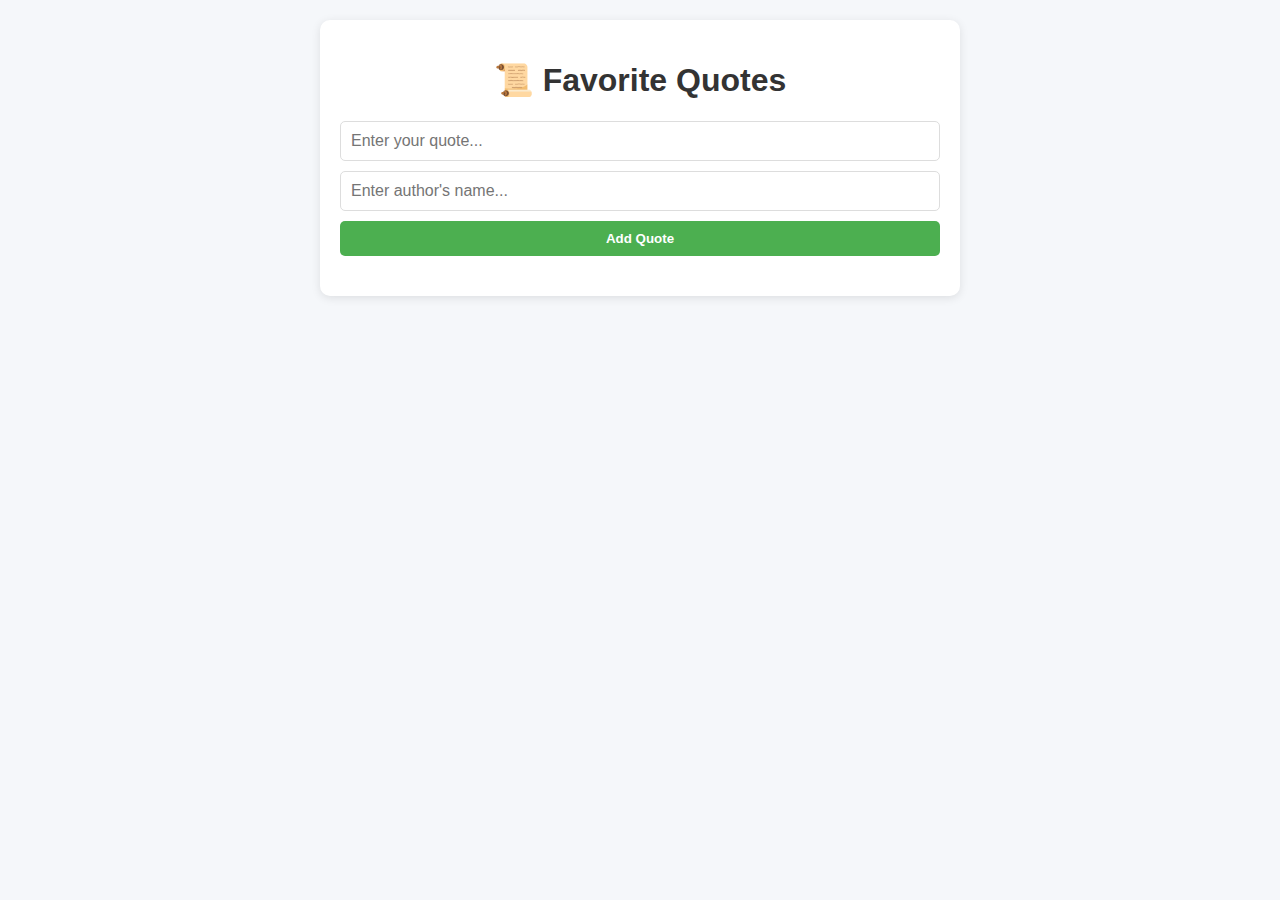
<file: local-quotes-app/index.html>
<!DOCTYPE html>
<html lang="en">
<head>
  <meta charset="UTF-8" />
  <meta name="viewport" content="width=device-width, initial-scale=1.0" />
  <title>Favorite Quotes</title>
  <link rel="stylesheet" href="style.css" />
</head>
<body>
  <div class="container">
    <h1>📜 Favorite Quotes</h1>

    <div class="form-group">
      <input type="text" id="quote" placeholder="Enter your quote..." />
      <input type="text" id="author" placeholder="Enter author's name..." />
      <button id="addBtn">Add Quote</button>
    </div>

    <div id="quotesList"></div>
  </div>

  <script src="script.js"></script>
</body>
</html>
</file>
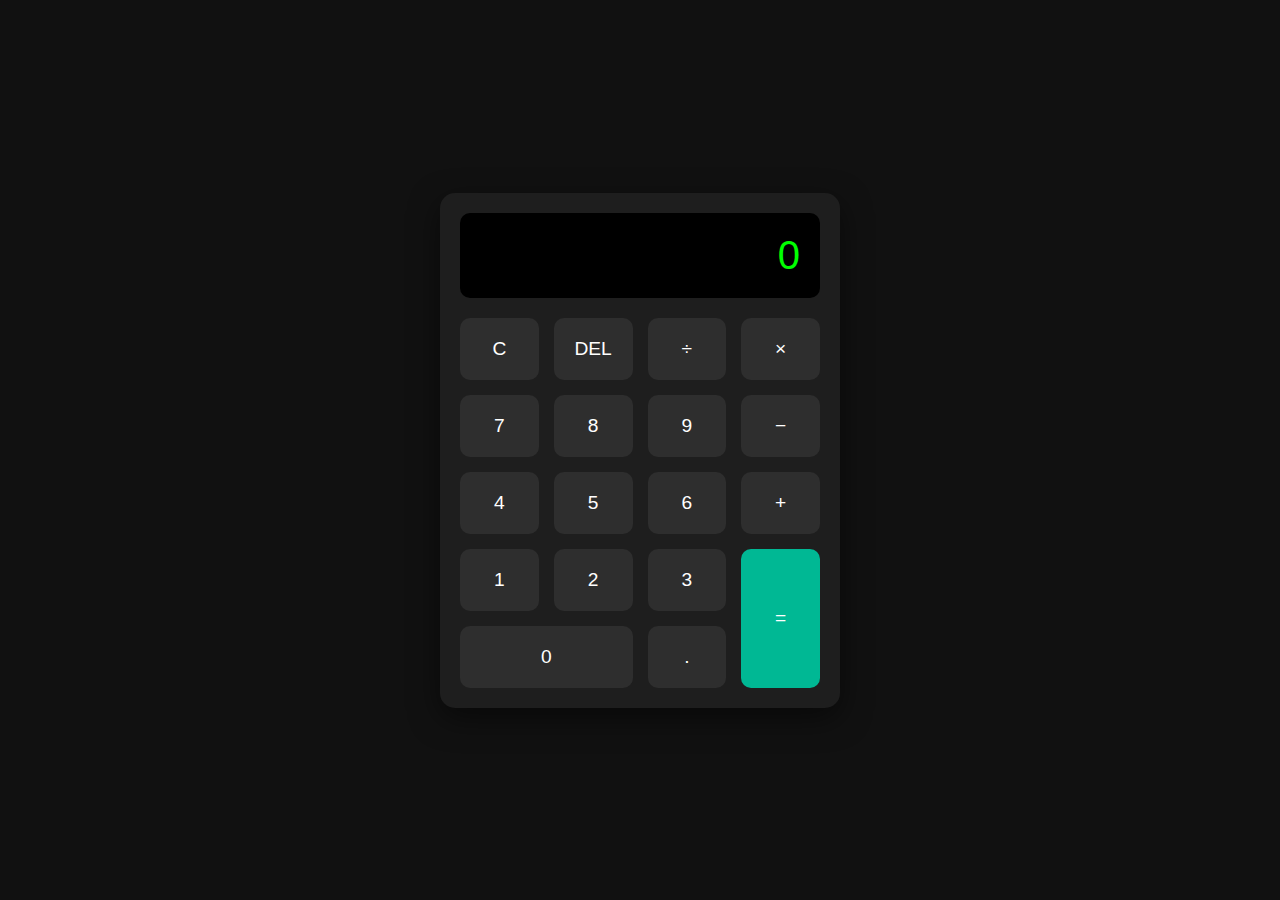
<file: FNB-App-Academy/calculator_app/index.html>
<!DOCTYPE html>
<html lang="en">
<head>
  <meta charset="UTF-8" />
  <meta name="viewport" content="width=device-width, initial-scale=1.0"/>
  <title>Responsive Calculator</title>
  <link rel="stylesheet" href="style.css" />
</head>
<body>
  <div class="calculator">
    <div class="display" id="display">0</div>
    <div class="buttons">
      <button class="btn" data-action="clear">C</button>
      <button class="btn" data-action="delete">DEL</button>
      <button class="btn" data-value="/">÷</button>
      <button class="btn" data-value="*">×</button>

      <button class="btn" data-value="7">7</button>
      <button class="btn" data-value="8">8</button>
      <button class="btn" data-value="9">9</button>
      <button class="btn" data-value="-">−</button>

      <button class="btn" data-value="4">4</button>
      <button class="btn" data-value="5">5</button>
      <button class="btn" data-value="6">6</button>
      <button class="btn" data-value="+">+</button>

      <button class="btn" data-value="1">1</button>
      <button class="btn" data-value="2">2</button>
      <button class="btn" data-value="3">3</button>
      <button class="btn equal" data-action="equals">=</button>

      <button class="btn zero" data-value="0">0</button>
      <button class="btn" data-value=".">.</button>
    </div>
  </div>

  <script src="script.js"></script>
</body>
</html>
</file>
<file: local-quotes-app/style.css>
body {
  font-family: Arial, sans-serif;
  background-color: #f5f7fa;
  margin: 0;
  padding: 20px;
}

.container {
  max-width: 600px;
  margin: auto;
  background: white;
  padding: 20px;
  border-radius: 10px;
  box-shadow: 0 2px 10px rgba(0, 0, 0, 0.1);
}

h1 {
  text-align: center;
  color: #333;
}

.form-group {
  display: flex;
  flex-direction: column;
  gap: 10px;
  margin-bottom: 20px;
}

input {
  padding: 10px;
  font-size: 16px;
  border: 1px solid #ddd;
  border-radius: 5px;
}

button {
  padding: 10px;
  background-color: #4CAF50;
  border: none;
  color: white;
  font-weight: bold;
  border-radius: 5px;
  cursor: pointer;
}

button:hover {
  background-color: #45a049;
}

.quote-item {
  background: #eef1f5;
  margin-bottom: 10px;
  padding: 10px;
  border-left: 5px solid #4CAF50;
  border-radius: 5px;
  position: relative;
}

.quote-item p {
  margin: 0;
  font-size: 16px;
}

.quote-item span {
  display: block;
  font-size: 14px;
  color: #555;
}

.delete-btn {
  position: absolute;
  top: 10px;
  right: 10px;
  background: #e74c3c;
  color: white;
  border: none;
  padding: 4px 8px;
  border-radius: 4px;
  cursor: pointer;
}

.delete-btn:hover {
  background: #c0392b;
}
</file>
<file: FNB-App-Academy/calculator_app/style.css>
* {
  box-sizing: border-box;
  margin: 0;
  padding: 0;
  font-family: 'Segoe UI', sans-serif;
}

body {
  background: #111;
  display: flex;
  justify-content: center;
  align-items: center;
  height: 100vh;
}

.calculator {
  background: #1e1e1e;
  padding: 20px;
  border-radius: 15px;
  box-shadow: 0 10px 30px rgba(0, 0, 0, 0.5);
  width: 100%;
  max-width: 400px;
}

.display {
  background: #000;
  color: #0f0;
  font-size: 2.5rem;
  padding: 20px;
  text-align: right;
  border-radius: 10px;
  margin-bottom: 20px;
  overflow-x: auto;
}

.buttons {
  display: grid;
  grid-template-columns: repeat(4, 1fr);
  gap: 15px;
}

.btn {
  padding: 20px;
  font-size: 1.2rem;
  border: none;
  border-radius: 10px;
  background: #2e2e2e;
  color: #fff;
  cursor: pointer;
  transition: background 0.2s;
}

.btn:hover {
  background: #444;
}

.equal {
  background: #00b894;
  grid-row: span 2;
}

.equal:hover {
  background: #019875;
}

.zero {
  grid-column: span 2;
}
</file>
